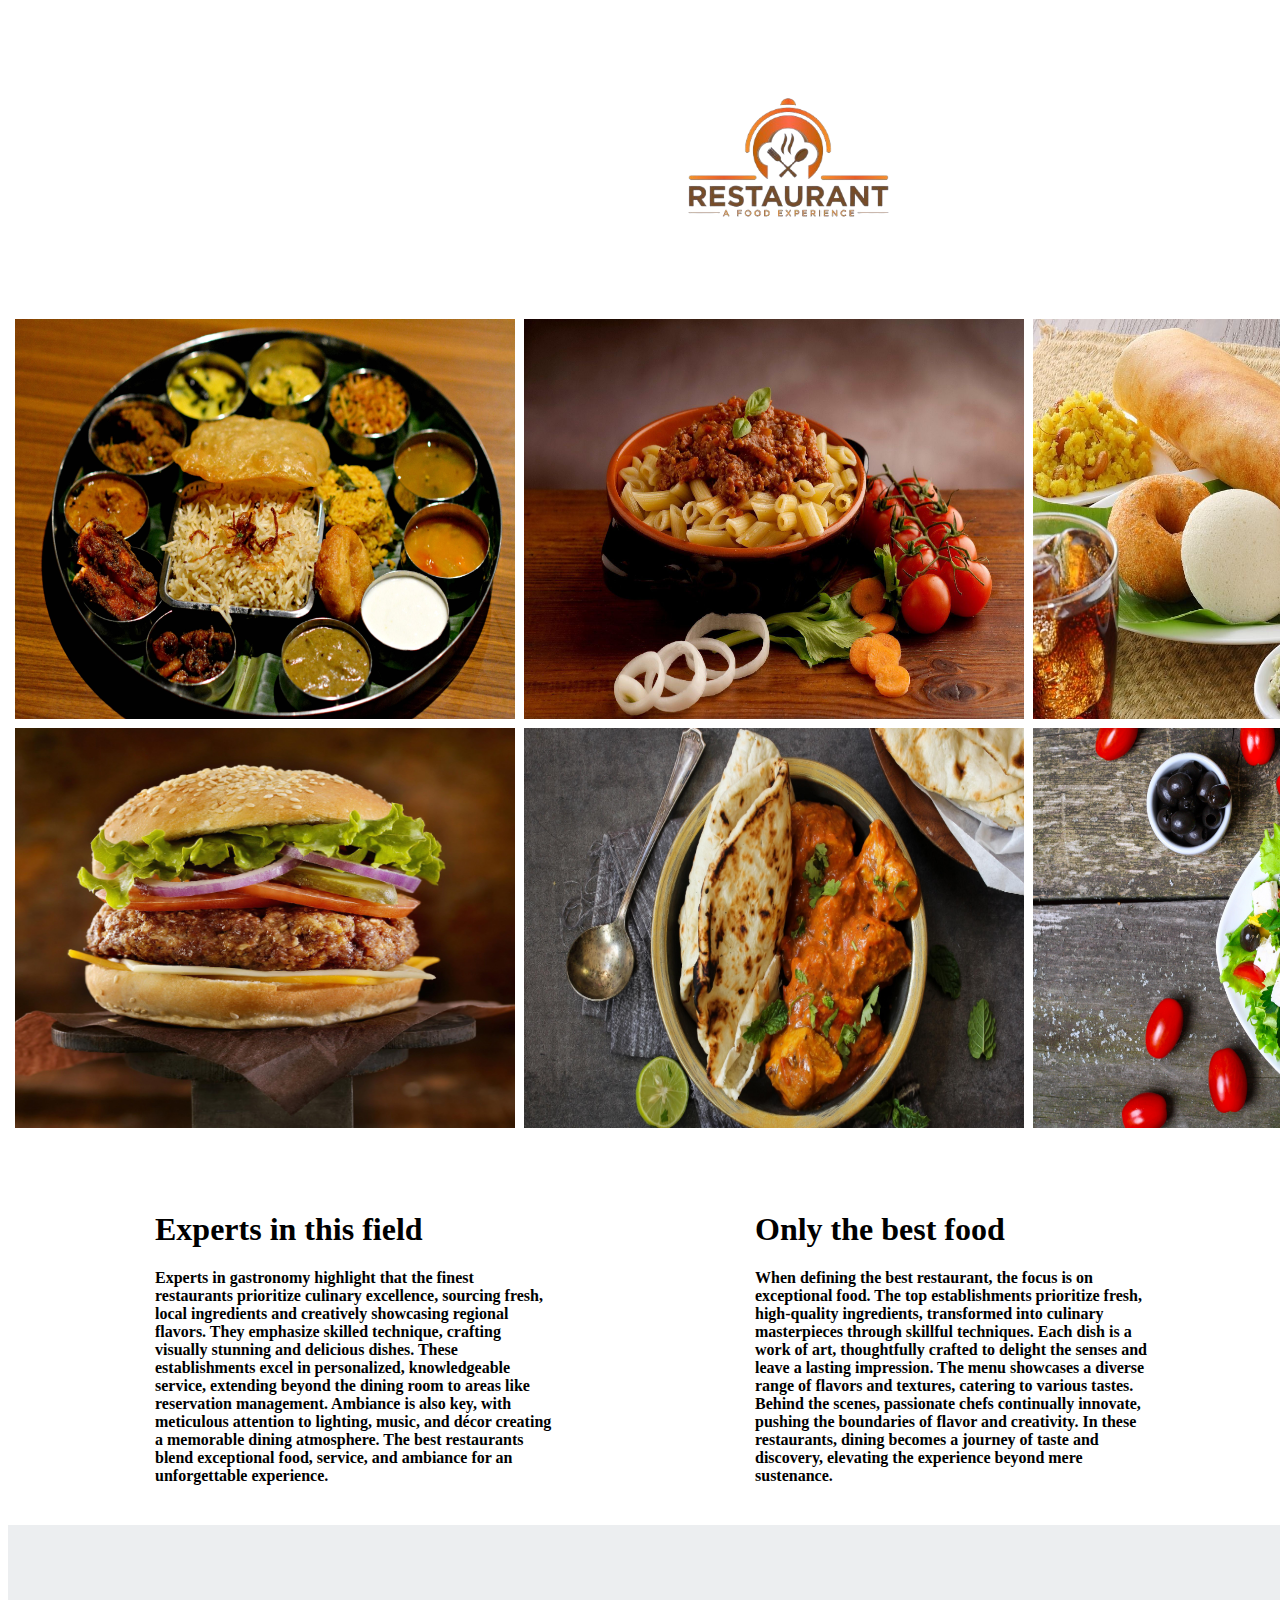
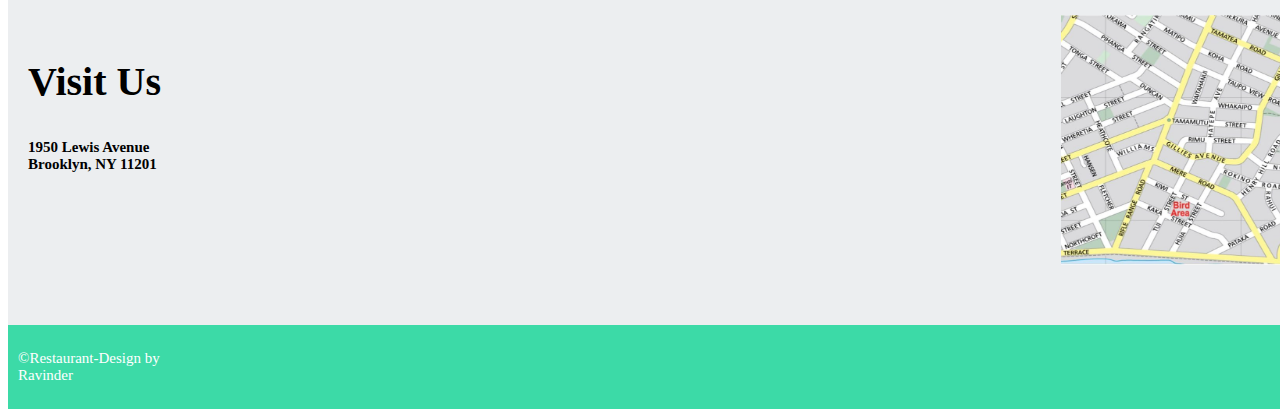
<file: index.html>
<!DOCTYPE html>
<html>
<head>
	<link rel="stylesheet" href="https://cdnjs.cloudflare.com/ajax/libs/font-awesome/6.5.1/css/all.min.css" integrity="sha512-DTOQO9RWCH3ppGqcWaEA1BIZOC6xxalwEsw9c2QQeAIftl+Vegovlnee1c9QX4TctnWMn13TZye+giMm8e2LwA==" crossorigin="anonymous" referrerpolicy="no-referrer" />
	<link rel="stylesheet" type="text/css" href="Restuarant.css">
	<meta charset="utf-8">
	<meta name="viewport" content="width=device-width, initial-scale=1">
	<title>Restuarantt</title>
</head>
<body>
<div class="yu">
	<a href="new.html">
	<img src="restuarant-removebg-preview.png" class="Logo"></a>
</div>
<div class="div">
	<img src="chawal.jpg" class="img">
	<img src="pasta.jpg" class="img">
	<img src="dosa.jpg" class="img">
	<img src="burger.jpg" class="img">
	<img src="paneer.jpg" class="img">
	<img src="salad.jpg" class="img">
</div>
<br><br><br>
<div class="icon">
	<section id="bye">
<i class="fa-solid fa-flag"></i>
	<h1>Experts in this field</h1>

<h4>Experts in gastronomy highlight that the finest restaurants prioritize culinary excellence, sourcing fresh, local ingredients and creatively showcasing regional flavors. They emphasize skilled technique, crafting visually stunning and delicious dishes. These establishments excel in personalized, knowledgeable service, extending beyond the dining room to areas like reservation management. Ambiance is also key, with meticulous attention to lighting, music, and décor creating a memorable dining atmosphere. The best restaurants blend exceptional food, service, and ambiance for an unforgettable experience.</h4>
</section>
<section id="hello">
	<i class="fa-solid fa-trophy"></i>
	<h1>Only the best food</h1>

<h4>When defining the best restaurant, the focus is on exceptional food. The top establishments prioritize fresh, high-quality ingredients, transformed into culinary masterpieces through skillful techniques. Each dish is a work of art, thoughtfully crafted to delight the senses and leave a lasting impression. The menu showcases a diverse range of flavors and textures, catering to various tastes. Behind the scenes, passionate chefs continually innovate, pushing the boundaries of flavor and creativity. In these restaurants, dining becomes a journey of taste and discovery, elevating the experience beyond mere sustenance.</h4>
</section>
</div>
<br><br>
<div class="box">
	<div  class="data">
	<b><h2 style="font-size: 40px;">Visit Us</h2></b>
<h5 style="font-size:15px;">1950 Lewis Avenue<br>
Brooklyn, NY 11201</h5>
</div>
<img src="map.jpg" class="map">
</div>
<footer>

	<p style="font-size: 15px;"> &copyRestaurant-Design by Ravinder</p>
	<div class="me">
<i class="fa-brands fa-facebook" style="margin-right: 10px;"></i>
<i class="fa-brands fa-instagram" style="margin-right: 10px;"></i>
<i class="fa-brands fa-twitter"></i>
</div>
</footer>
</body>
</html>
</file>
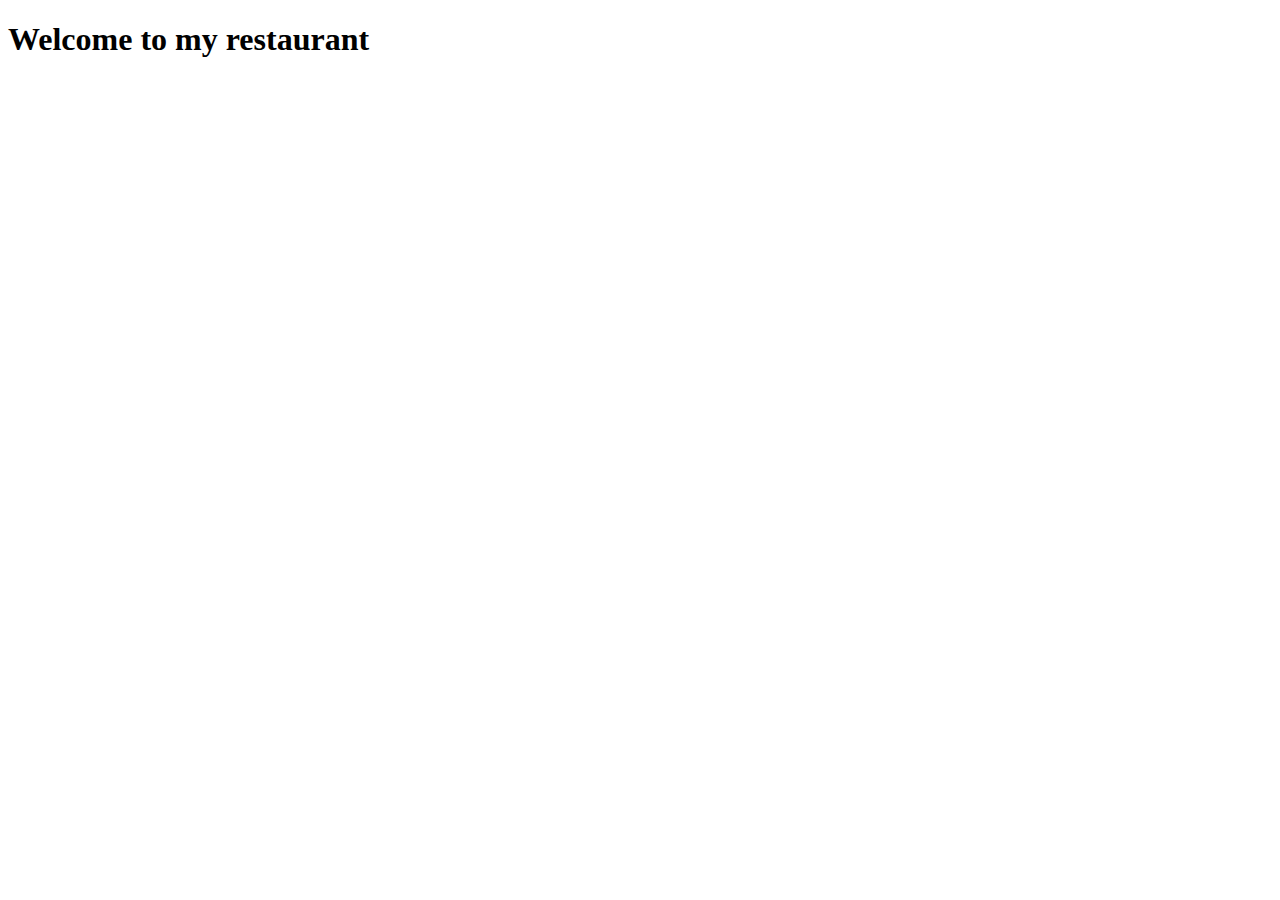
<file: new.html>
<!DOCTYPE html>
<html>
<head>
	<meta charset="utf-8">
	<meta name="viewport" content="width=device-width, initial-scale=1">
	<title>ner</title>
</head>
<body>
<h1>Welcome to my restaurant</h1>
</body>
</html>
</file>
<file: Restuarant.css>
.Logo{
	margin-left: 580px;
	width: 400px;
}
.div{

  display: grid;
  grid-template-columns: auto auto auto ;
  gap: 5px;
  
  padding: 5px;


}
.img{
	width: 500px;
	height: 400px;
	margin: 2px;
	
}
.icon{
	display: flex;
	justify-content: center;
	align-items: center;
	
	column-gap: 200px;
}
#hello{
	width: 400px;
	height: 300px;
	margin-right:20px;
	cursor: pointer;
}
#bye{
	width: 400px;
	height: 300px;
	margin-left: 50px;
	
}
.box{
	width: 1525px;
	height: 400px;
	background-color: #eceef0;
	display: flex;
	column-gap: 900px;
}
.data{
	padding-left: 20px;
	padding-top: 100px;
}
.box1{
	width: 1525px;
	height: 100px;
	background-color: #3cdaa7;
}
.map{

	padding-top: 90px;
width: 300px;
	height: 250px;
	margin-right: 5px;
	cursor: pointer;	
}
footer{
	            background-color: #3cdaa7;
            color: #fff;
            display: flex;
            padding: 10px;
            
            bottom: 0;
            width: 100%;

}
.me{
	margin-left: 1100px;
	font-size: 25px;
}
</file>
